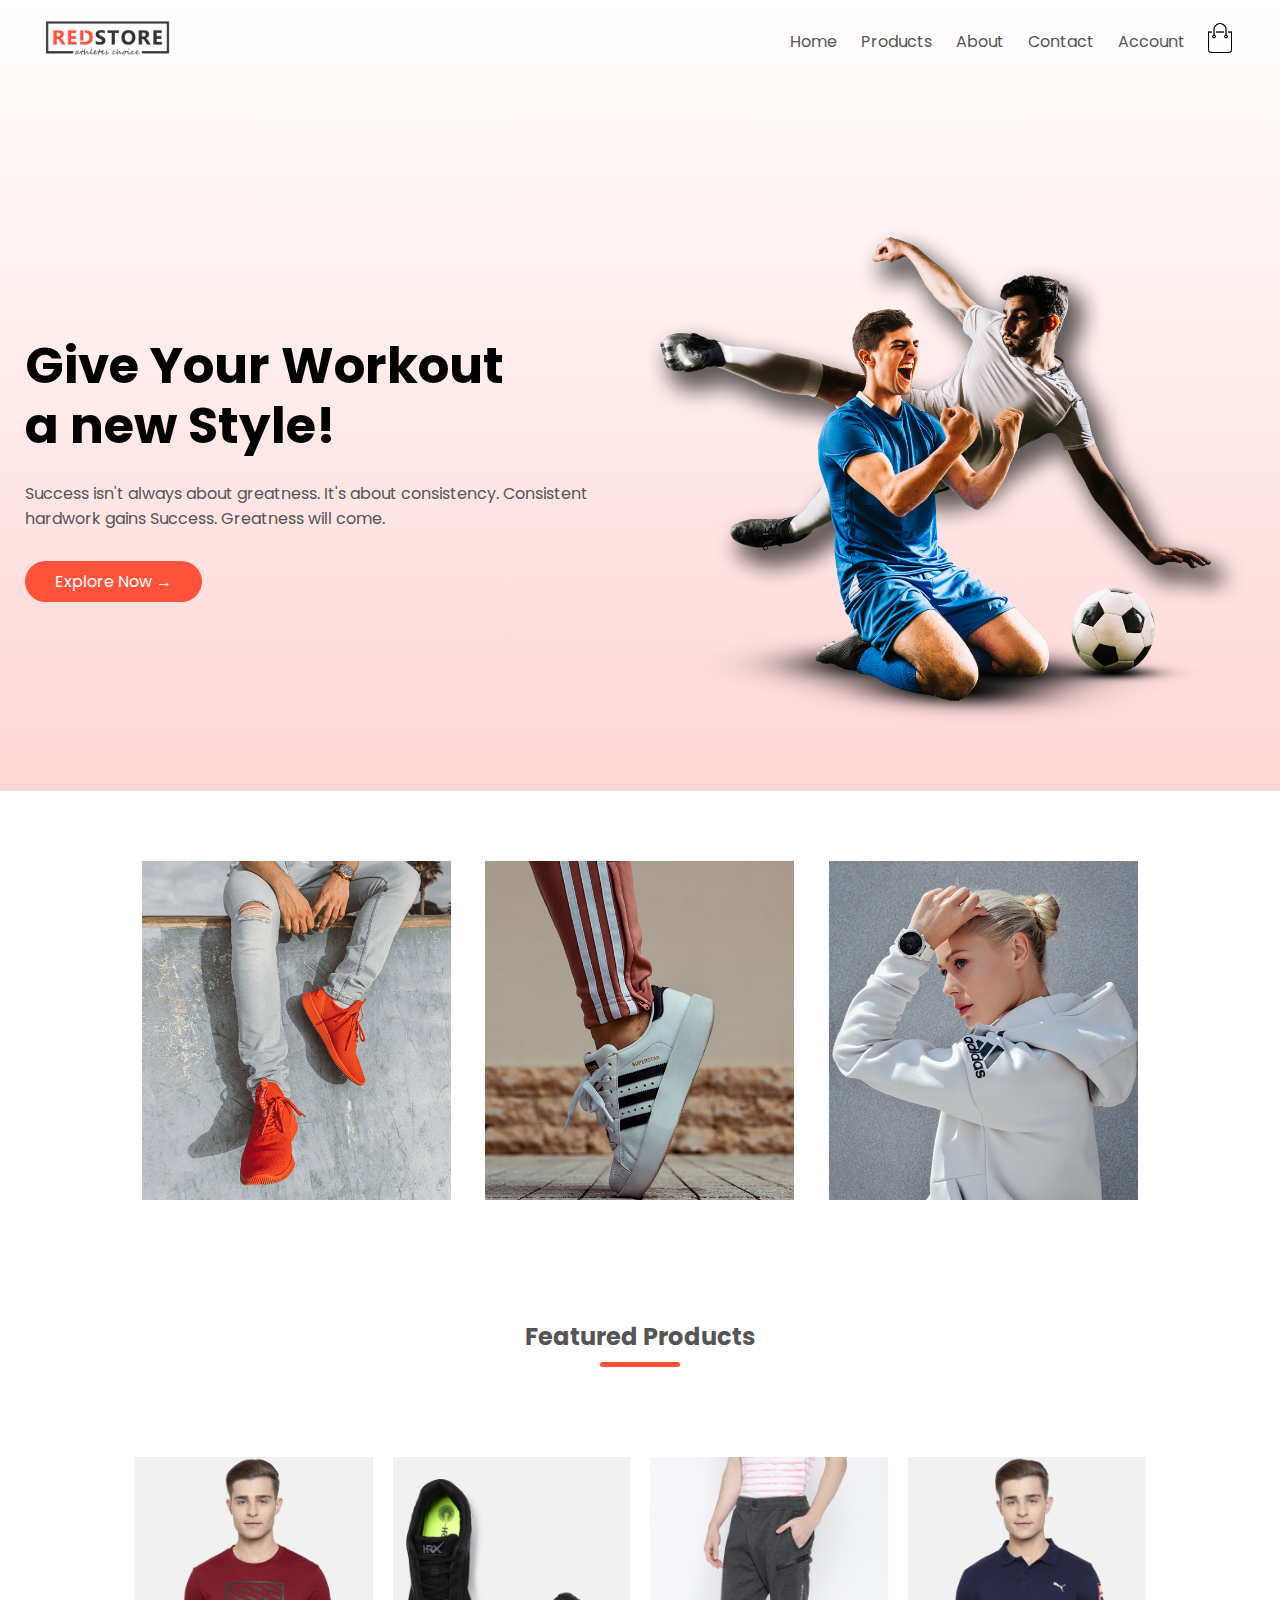
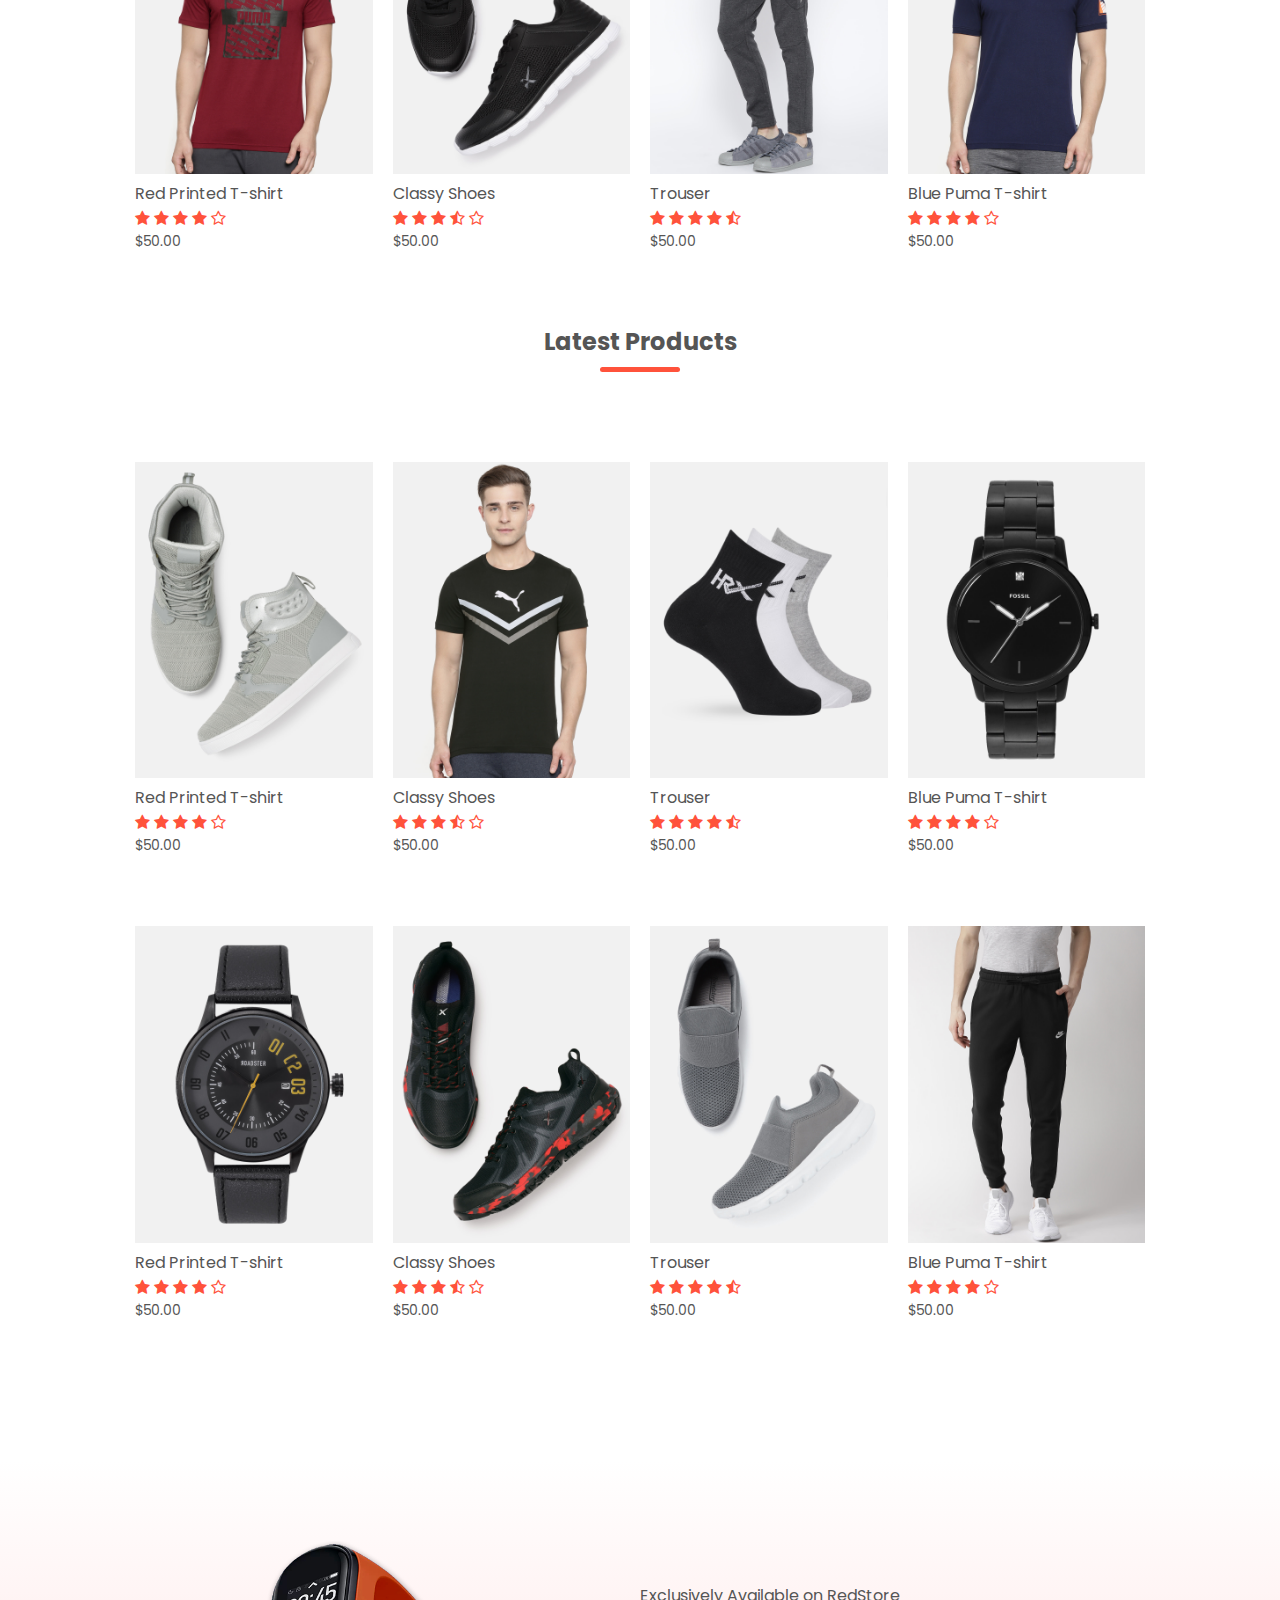
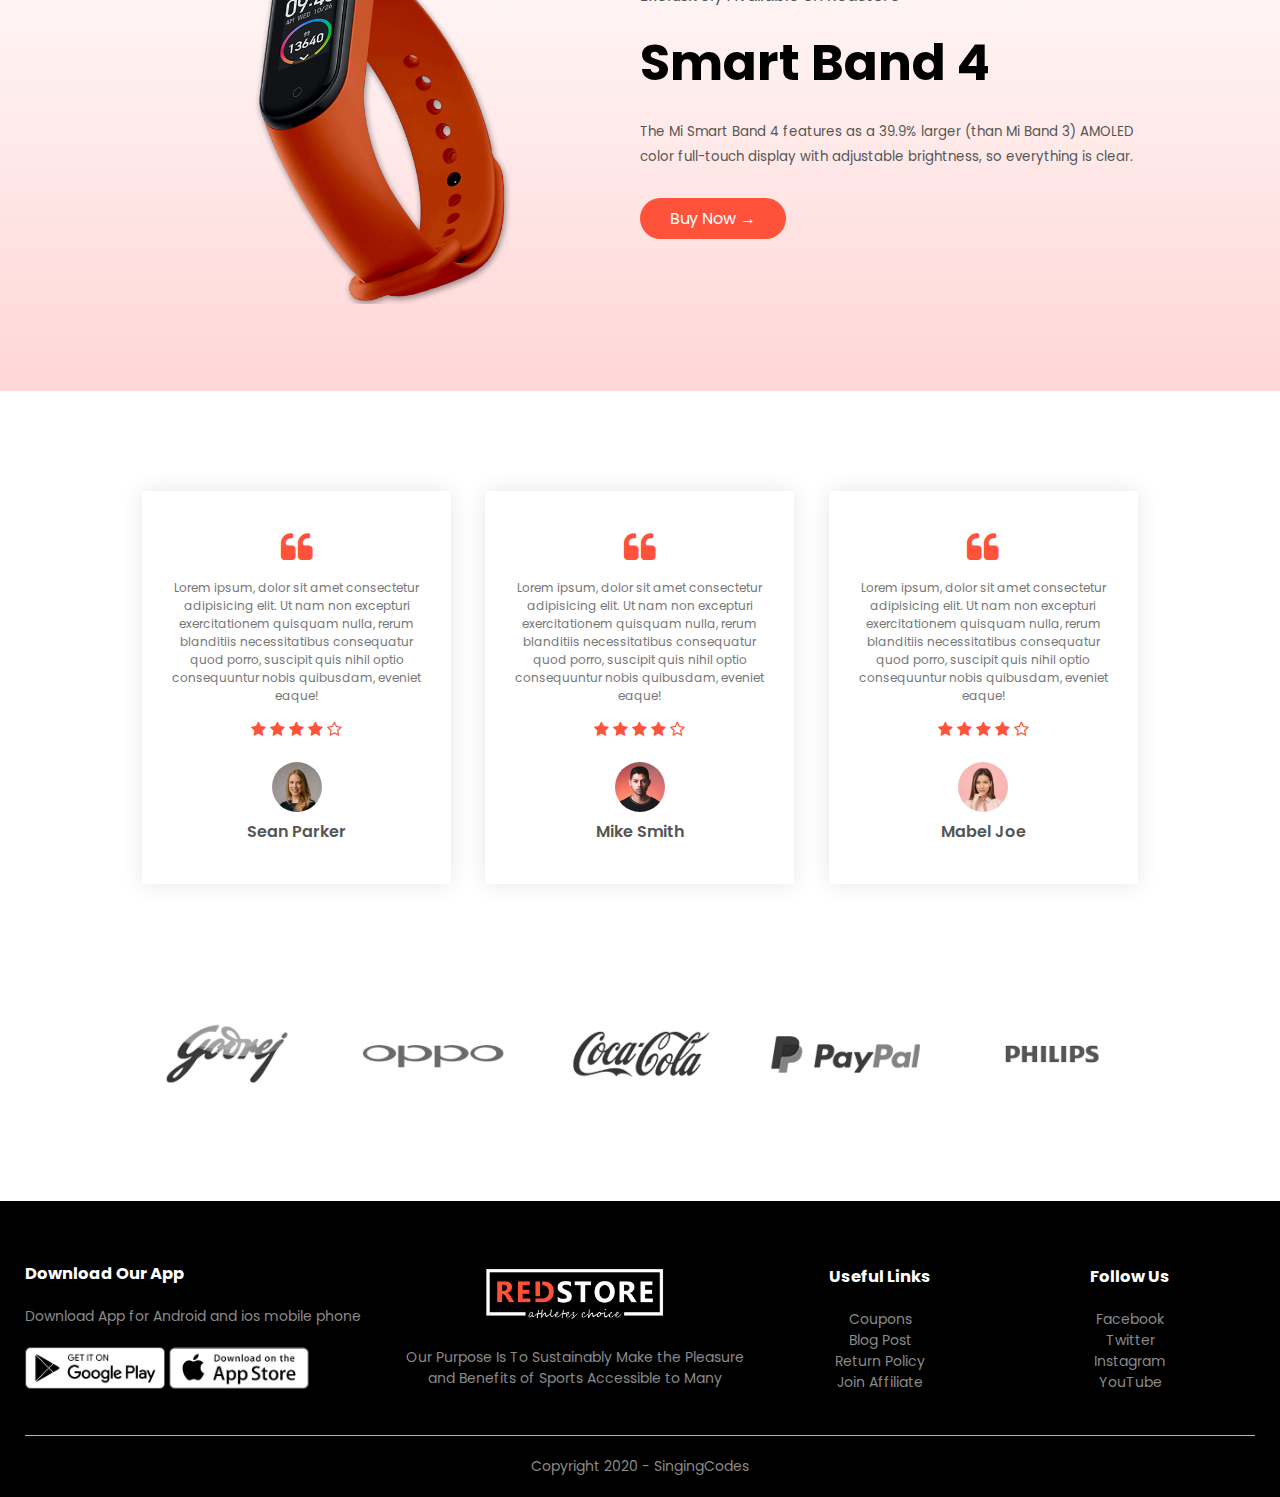
<file: index.html>
<!DOCTYPE html>
<html lang="en">
<head>
    <meta charset="UTF-8">
    <meta name="viewport" content="width=device-width, initial-scale=1.0">
    <title>RedStore | Home</title>
    <link rel="stylesheet" href="style.css">
    <link href="https://fonts.googleapis.com/css2?family=Poppins:ital,wght@0,400;0,500;0,600;0,700;1,300&display=swap" rel="stylesheet">
    <link rel="stylesheet" href="https://stackpath.bootstrapcdn.com/font-awesome/4.7.0/css/font-awesome.min.css">
</head>
<body>
    <div class="header">
    <div class="container">
        <div class="navbar">
            <div class="logo">
                <a href="index.html"><img src="./images/logo.png" width="125px"></a>
            </div>
            <nav>
                <ul id="MenuItems">
                    <li><a href="index.html">Home</a></li>
                    <li><a href="products.html">Products</a></li>
                    <li><a href="">About</a></li>
                    <li><a href="">Contact</a></li>
                    <li><a href="account.html">Account</a></li>
                </ul>
            </nav>
            <a href="cart.html"><img src="./images/cart.png" width="30px" height="30px"></a>
            <img src="./images/menu.png" class="menu-icon" onclick="menutoggle()">
         </div>
        <div class="row">
            <div class="col-2">
                <h1>Give Your Workout<br> a new Style!</h1>
                <p>Success isn't always about greatness. It's about consistency. Consistent<br> hardwork gains Success.
                    Greatness will come.
                </p>
                <a href="" class="btn">Explore Now &#8594;</a>
            </div>
            <div class="col-2">
                <img src="./images/image1.png">
            </div>
        </div>
    </div>
    </div>
   <!-- -------------Featured Categories------------- -->
   <div class="categories">
       <div class="small-container">
        <div class="row">
            <div class="col-3">
                <img src="./images/category-1.jpg">
            </div>
            <div class="col-3">
             <img src="./images/category-2.jpg">
            </div>
            <div class="col-3">
             <img src="./images/category-3.jpg">
            </div>
        </div>
       </div> 
   </div>
   <!-- -------------Featured Products------------- -->
   <div class="small-container">
       <h2 class="title">Featured Products</h2>
       <div class="row">
           <div class="col-4">
                <a href="products-detail.html"><img src="./images/product-1.jpg"></a>
                <a href="products-detail.html"><h4>Red Printed T-shirt</h4></a>
                <div class="rating">
                    <i class="fa fa-star"></i>
                    <i class="fa fa-star"></i>
                    <i class="fa fa-star"></i>
                    <i class="fa fa-star"></i>
                    <i class="fa fa-star-o"></i>
                </div>
                <p>$50.00</p>
            </div>
            <div class="col-4">
                <img src="./images/product-2.jpg">
                <h4>Classy Shoes</h4>
                <div class="rating">
                    <i class="fa fa-star"></i>
                    <i class="fa fa-star"></i>
                    <i class="fa fa-star"></i>
                    <i class="fa fa-star-half-o"></i>
                    <i class="fa fa-star-o"></i>
                </div>
                <p>$50.00</p>
            </div>
            <div class="col-4">
                <img src="./images/product-3.jpg">
                <h4>Trouser</h4>
                <div class="rating">
                    <i class="fa fa-star"></i>
                    <i class="fa fa-star"></i>
                    <i class="fa fa-star"></i>
                    <i class="fa fa-star"></i>
                    <i class="fa fa-star-half-o"></i>
                </div>
                <p>$50.00</p>
            </div>
            <div class="col-4">
                <img src="./images/product-4.jpg">
                <h4>Blue Puma T-shirt</h4>
                <div class="rating">
                    <i class="fa fa-star"></i>
                    <i class="fa fa-star"></i>
                    <i class="fa fa-star"></i>
                    <i class="fa fa-star"></i>
                    <i class="fa fa-star-o"></i>
                </div>
                <p>$50.00</p>
            </div>   
       </div>
       <h2 class="title">Latest Products</h2>
       <div class="row">
        <div class="col-4">
             <img src="./images/product-5.jpg">
             <h4>Red Printed T-shirt</h4>
             <div class="rating">
                 <i class="fa fa-star"></i>
                 <i class="fa fa-star"></i>
                 <i class="fa fa-star"></i>
                 <i class="fa fa-star"></i>
                 <i class="fa fa-star-o"></i>
             </div>
             <p>$50.00</p>
         </div>
         <div class="col-4">
             <img src="./images/product-6.jpg">
             <h4>Classy Shoes</h4>
             <div class="rating">
                 <i class="fa fa-star"></i>
                 <i class="fa fa-star"></i>
                 <i class="fa fa-star"></i>
                 <i class="fa fa-star-half-o"></i>
                 <i class="fa fa-star-o"></i>
             </div>
             <p>$50.00</p>
         </div>
         <div class="col-4">
             <img src="./images/product-7.jpg">
             <h4>Trouser</h4>
             <div class="rating">
                 <i class="fa fa-star"></i>
                 <i class="fa fa-star"></i>
                 <i class="fa fa-star"></i>
                 <i class="fa fa-star"></i>
                 <i class="fa fa-star-half-o"></i>
             </div>
             <p>$50.00</p>
         </div>
         <div class="col-4">
             <img src="./images/product-8.jpg">
             <h4>Blue Puma T-shirt</h4>
             <div class="rating">
                 <i class="fa fa-star"></i>
                 <i class="fa fa-star"></i>
                 <i class="fa fa-star"></i>
                 <i class="fa fa-star"></i>
                 <i class="fa fa-star-o"></i>
             </div>
             <p>$50.00</p>
         </div>   
    </div>
    <div class="row">
        <div class="col-4">
             <img src="./images/product-9.jpg">
             <h4>Red Printed T-shirt</h4>
             <div class="rating">
                 <i class="fa fa-star"></i>
                 <i class="fa fa-star"></i>
                 <i class="fa fa-star"></i>
                 <i class="fa fa-star"></i>
                 <i class="fa fa-star-o"></i>
             </div>
             <p>$50.00</p>
         </div>
         <div class="col-4">
             <img src="./images/product-10.jpg">
             <h4>Classy Shoes</h4>
             <div class="rating">
                 <i class="fa fa-star"></i>
                 <i class="fa fa-star"></i>
                 <i class="fa fa-star"></i>
                 <i class="fa fa-star-half-o"></i>
                 <i class="fa fa-star-o"></i>
             </div>
             <p>$50.00</p>
         </div>
         <div class="col-4">
             <img src="./images/product-11.jpg">
             <h4>Trouser</h4>
             <div class="rating">
                 <i class="fa fa-star"></i>
                 <i class="fa fa-star"></i>
                 <i class="fa fa-star"></i>
                 <i class="fa fa-star"></i>
                 <i class="fa fa-star-half-o"></i>
             </div>
             <p>$50.00</p>
         </div>
         <div class="col-4">
             <img src="./images/product-12.jpg">
             <h4>Blue Puma T-shirt</h4>
             <div class="rating">
                 <i class="fa fa-star"></i>
                 <i class="fa fa-star"></i>
                 <i class="fa fa-star"></i>
                 <i class="fa fa-star"></i>
                 <i class="fa fa-star-o"></i>
             </div>
             <p>$50.00</p>
         </div>   
    </div>
   </div>
   <!-- -------------Offer-------------- -->
   <div class="offer">
       <div class="small-container">
           <div class="row">
               <div class="col-2">
                    <img src="./images/exclusive.png" class="offer-img">
               </div>
               <div class="col-2">
                    <p>Exclusively Available on RedStore</p>
                    <h1>Smart Band 4</h1>
                    <small>The Mi Smart Band 4 features as a 39.9% larger (than Mi Band 3) AMOLED color full-touch
                        display with adjustable brightness, so everything  is clear. </small>

                    <a href="" class="btn">Buy Now &#8594; </a>
               </div>
           </div>
       </div>
   </div>
   <!-- ------------------ Testimonial ------------------------ -->
   <div class="testimonial">
       <div class="small-container">
           <div class="row">
               <div class="col-3">  
                <i class="fa fa-quote-left"></i>
                   <p>Lorem ipsum, dolor sit amet consectetur adipisicing elit. Ut nam non excepturi exercitationem quisquam nulla, rerum blanditiis necessitatibus consequatur quod porro,
                        suscipit quis nihil optio consequuntur nobis quibusdam, eveniet eaque!</p>
                        <div class="rating">
                            <i class="fa fa-star"></i>
                            <i class="fa fa-star"></i>
                            <i class="fa fa-star"></i>
                            <i class="fa fa-star"></i>
                            <i class="fa fa-star-o"></i>
                        </div>
                        <img src="./images/user-1.png">
                        <h3>Sean Parker</h3>
               </div>
               <div class="col-3">  
                <i class="fa fa-quote-left"></i>
                   <p>Lorem ipsum, dolor sit amet consectetur adipisicing elit. Ut nam non excepturi exercitationem quisquam nulla, rerum blanditiis necessitatibus consequatur quod porro,
                        suscipit quis nihil optio consequuntur nobis quibusdam, eveniet eaque!</p>
                        <div class="rating">
                            <i class="fa fa-star"></i>
                            <i class="fa fa-star"></i>
                            <i class="fa fa-star"></i>
                            <i class="fa fa-star"></i>
                            <i class="fa fa-star-o"></i>
                        </div>
                        <img src="./images/user-2.png">
                        <h3>Mike Smith</h3>
               </div>
               <div class="col-3">  
                <i class="fa fa-quote-left"></i>
                   <p>Lorem ipsum, dolor sit amet consectetur adipisicing elit. Ut nam non excepturi exercitationem quisquam nulla, rerum blanditiis necessitatibus consequatur quod porro,
                        suscipit quis nihil optio consequuntur nobis quibusdam, eveniet eaque!</p>
                        <div class="rating">
                            <i class="fa fa-star"></i>
                            <i class="fa fa-star"></i>
                            <i class="fa fa-star"></i>
                            <i class="fa fa-star"></i>
                            <i class="fa fa-star-o"></i>
                        </div>
                        <img src="./images/user-3.png">
                        <h3>Mabel Joe</h3>
               </div>
           </div>
       </div>
   </div>
   <!-- ------------------brands----------------- -->
   <div class="brands">
       <div class="small-container">
           <div class="row">
               <div class="col-5">
                   <img src="./images/logo-godrej.png" >
               </div>
               <div class="col-5">
                <img src="./images/logo-oppo.png" >
            </div>
            <div class="col-5">
                <img src="./images/logo-coca-cola.png" >
            </div>
            <div class="col-5">
                <img src="./images/logo-paypal.png" >
            </div>
            <div class="col-5">
                <img src="./images/logo-philips.png" >
            </div>
           </div>
       </div>
   </div>
   <!-- ---------------------footer----------------- -->
   <div class="footer">
       <div class="container">
           <div class="row">
               <div class="footer-col-1">
                   <h3>Download Our App</h3>
                   <p>Download App for Android and ios mobile phone</p>
                   <div class="app-logo">
                       <img src="./images/play-store.png">
                       <img src="./images/app-store.png">
                   </div>
               </div>
               <div class="footer-col-2">
                <img src="./images/logo-white.png">
                <p>Our Purpose Is To Sustainably Make the Pleasure and Benefits of Sports Accessible to Many</p>
            </div>
            <div class="footer-col-3">
                <h3>Useful Links</h3>
                <ul>
                    <li>Coupons</li>
                    <li>Blog Post</li>
                    <li>Return Policy</li>
                    <li>Join Affiliate</li>
                    
                </ul>
            </div>
            <div class="footer-col-4">
                <h3>Follow Us</h3>
                <ul>
                    <li>Facebook</li>
                    <li>Twitter</li>
                    <li>Instagram</li>
                    <li>YouTube</li>
                    
                </ul>
            </div>

           </div>
           <hr>
           <p class="copyright">Copyright 2020 - SingingCodes</p>
       </div>
   </div>
   <!-- ---------------JS for toggle menu --------- -->
   <script>
       var MenuItems = document.getElementById("MenuItems");
       MenuItems.style.maxHeight = "0px";

       function menutoggle(){
           if(MenuItems.style.maxHeight == "0px")
           {
            MenuItems.style.maxHeight = "200px";
           }
           else {
            MenuItems.style.maxHeight = "0px";
           }
       }
   </script>
</body>
</html>
</file>
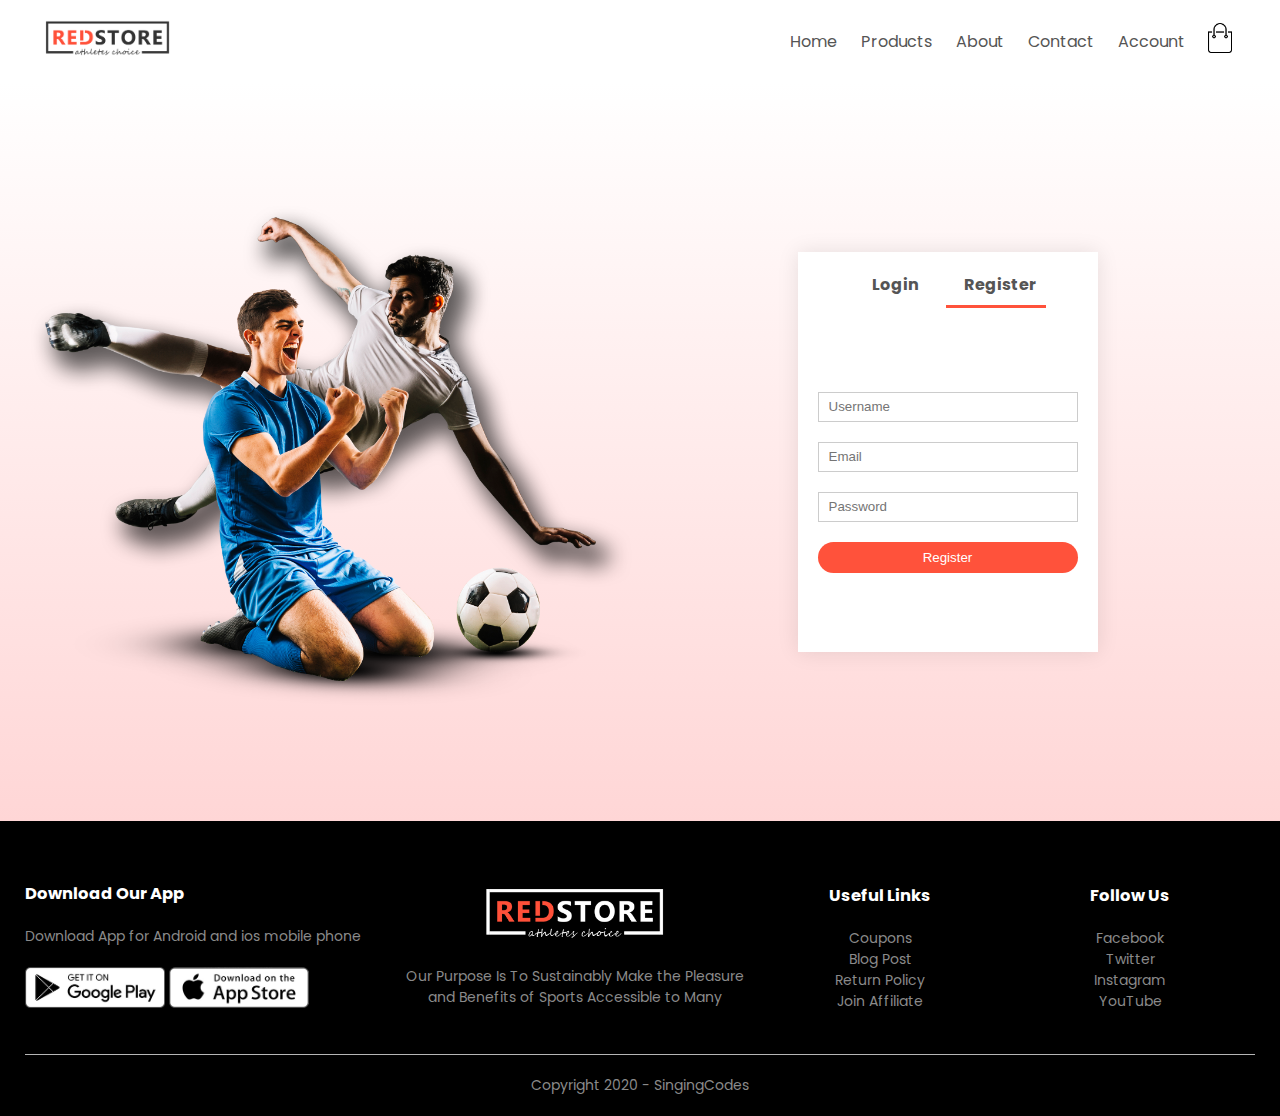
<file: account.html>
<!DOCTYPE html>
<html lang="en">
<head>
    <meta charset="UTF-8">
    <meta name="viewport" content="width=device-width, initial-scale=1.0">
    <title>All Products - RedStore</title>
    <link rel="stylesheet" href="style.css">
    <link href="https://fonts.googleapis.com/css2?family=Poppins:ital,wght@0,400;0,500;0,600;0,700;1,300&display=swap" rel="stylesheet">
    <link rel="stylesheet" href="https://stackpath.bootstrapcdn.com/font-awesome/4.7.0/css/font-awesome.min.css">
</head>
<body>
   
    <div class="container">
        <div class="navbar">
            <div class="logo">
                <a href="index.html"><img src="./images/logo.png" width="125px"></a>
            </div>
            <nav>
                <ul id="MenuItems">
                    <li><a href="index.html">Home</a></li>
                    <li><a href="products.html">Products</a></li>
                    <li><a href="">About</a></li>
                    <li><a href="">Contact</a></li>
                    <li><a href="account.html">Account</a></li>
                </ul>
            </nav>
            <a href="cart.html"><img src="./images/cart.png" width="30px" height="30px"></a>
            <img src="./images/menu.png" class="menu-icon" onclick="menutoggle()">
         </div>   
    </div>

   <!-- -----------------------Account Page------------------- -->
   <div class="account-page">
       <div class="container">
           <div class="row">
               <div class="col-2">
                   <img src="./images/image1.png" width="100%">
               </div>
               <div class="col-2">
                    <div class="form-container">
                        <div class="form-btn">
                            <span onclick="login()">Login</span>
                            <span onclick="register()">Register</span>
                            <hr id="Indicator">
                        </div>
                        <form id="LoginForm">
                            <input type="text" placeholder="Username">
                            <input type="password" placeholder="Password">
                            <button type="submit" class="btn">Login</button>
                            <a href="">Forgot Password?</a>
                        </form>
                        <form id="RegForm">
                            <input type="text" placeholder="Username">
                            <input type="email" placeholder="Email">
                            <input type="password" placeholder="Password">
                            <button type="submit" class="btn">Register</button>
                            
                        </form>
                    </div>
            </div>
           </div>
       </div>
   </div>
   
   
   <!-- ---------------------footer----------------- -->
   <div class="footer">
       <div class="container">
           <div class="row">
               <div class="footer-col-1">
                   <h3>Download Our App</h3>
                   <p>Download App for Android and ios mobile phone</p>
                   <div class="app-logo">
                       <img src="./images/play-store.png">
                       <img src="./images/app-store.png">
                   </div>
               </div>
               <div class="footer-col-2">
                <img src="./images/logo-white.png">
                <p>Our Purpose Is To Sustainably Make the Pleasure and Benefits of Sports Accessible to Many</p>
            </div>
            <div class="footer-col-3">
                <h3>Useful Links</h3>
                <ul>
                    <li>Coupons</li>
                    <li>Blog Post</li>
                    <li>Return Policy</li>
                    <li>Join Affiliate</li>
                    
                </ul>
            </div>
            <div class="footer-col-4">
                <h3>Follow Us</h3>
                <ul>
                    <li>Facebook</li>
                    <li>Twitter</li>
                    <li>Instagram</li>
                    <li>YouTube</li>
                    
                </ul>
            </div>

           </div>
           <hr>
           <p class="copyright">Copyright 2020 - SingingCodes</p>
       </div>
   </div>
   <!-- ---------------JS for toggle menu --------- -->
   <script>
       var MenuItems = document.getElementById("MenuItems");
       MenuItems.style.maxHeight = "0px";

       function menutoggle(){
           if(MenuItems.style.maxHeight == "0px")
           {
            MenuItems.style.maxHeight = "200px";
           }
           else {
            MenuItems.style.maxHeight = "0px";
           }
       }

    //    -----------------Js for toggle Form----------------
    var LoginForm = document.getElementById("LoginForm");
    var RegForm = document.getElementById("RegForm");
    var Indicator = document.getElementById("Indicator");

    function register(){
        RegForm.style.transform = "translateX(0px)";
        LoginForm.style.transform = "translateX(0px)";
        Indicator.style.transform = "translateX(100px)";
    }
    function login(){
        RegForm.style.transform = "translateX(300px)";
        LoginForm.style.transform = "translateX(300px)";
        Indicator.style.transform = "translateX(0px)";
    }
   
   
   
   </script>
</body>
</html>
</file>
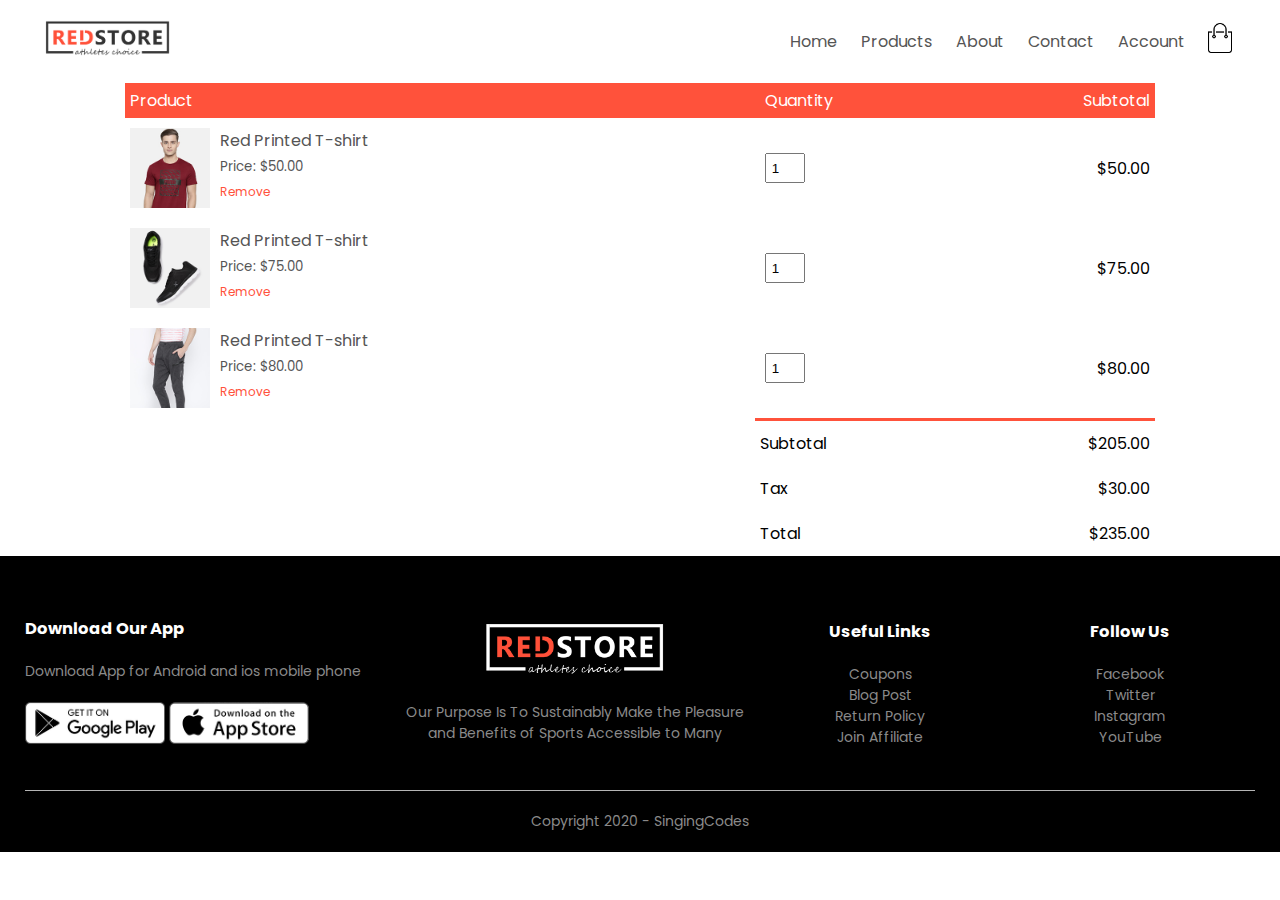
<file: cart.html>
<!DOCTYPE html>
<html lang="en">
<head>
    <meta charset="UTF-8">
    <meta name="viewport" content="width=device-width, initial-scale=1.0">
    <title>All Products - RedStore</title>
    <link rel="stylesheet" href="style.css">
    <link href="https://fonts.googleapis.com/css2?family=Poppins:ital,wght@0,400;0,500;0,600;0,700;1,300&display=swap" rel="stylesheet">
    <link rel="stylesheet" href="https://stackpath.bootstrapcdn.com/font-awesome/4.7.0/css/font-awesome.min.css">
</head>
<body>
   
    <div class="container">
        <div class="navbar">
            <div class="logo">
                <a href="index.html"><img src="./images/logo.png" width="125px"></a>
            </div>
            <nav>
                <ul id="MenuItems">
                    <li><a href="index.html">Home</a></li>
                    <li><a href="products.html">Products</a></li>
                    <li><a href="">About</a></li>
                    <li><a href="">Contact</a></li>
                    <li><a href="account.html">Account</a></li>
                </ul>
            </nav>
            <a href="cart.html"><img src="./images/cart.png" width="30px" height="30px"></a>
            <img src="./images/menu.png" class="menu-icon" onclick="menutoggle()">
         </div>   
    </div>

    <!-- -----------------Cart Item Details----------------- -->
    <div class="small-container cart-page">
        <table>
            <tr>
                <th>Product</th>
                <th>Quantity</th>
                <th>Subtotal</th>
            </tr>
            <tr>
                <td>
                    <div class="cart-info">
                        <img src="./images/buy-1.jpg">
                        <div>
                            <p>Red Printed T-shirt</p>
                            <small>Price: $50.00</small>
                            <br>
                            <a href="">Remove</a>
                        </div>
                    </div>
                    
                </td>
                <td><input type="number" value="1"></td>
                <td>$50.00</td>
            </tr>
            <tr>
                <td>
                    <div class="cart-info">
                        <img src="./images/buy-2.jpg">
                        <div>
                            <p>Red Printed T-shirt</p>
                            <small>Price: $75.00</small>
                            <br>
                            <a href="">Remove</a>
                        </div>
                    </div>
                    
                </td>
                <td><input type="number" value="1"></td>
                <td>$75.00</td>
            </tr>
            <tr>
                <td>
                    <div class="cart-info">
                        <img src="./images/buy-3.jpg">
                        <div>
                            <p>Red Printed T-shirt</p>
                            <small>Price: $80.00</small>
                            <br>
                            <a href="">Remove</a>
                        </div>
                    </div>
                    
                </td>
                <td><input type="number" value="1"></td>
                <td>$80.00</td>
            </tr>
        </table>
        <div class="total-price">
            <table>
                <tr>
                    <td>Subtotal</td>
                    <td>$205.00</td>
                </tr>
                <tr>
                    <td>Tax</td>
                    <td>$30.00</td>
                </tr>
                <tr>
                    <td>Total</td>
                    <td>$235.00</td>
                </tr>
            </table>
        </div>
    </div>
   
   
   <!-- ---------------------footer----------------- -->
   <div class="footer">
       <div class="container">
           <div class="row">
               <div class="footer-col-1">
                   <h3>Download Our App</h3>
                   <p>Download App for Android and ios mobile phone</p>
                   <div class="app-logo">
                       <img src="./images/play-store.png">
                       <img src="./images/app-store.png">
                   </div>
               </div>
               <div class="footer-col-2">
                <img src="./images/logo-white.png">
                <p>Our Purpose Is To Sustainably Make the Pleasure and Benefits of Sports Accessible to Many</p>
            </div>
            <div class="footer-col-3">
                <h3>Useful Links</h3>
                <ul>
                    <li>Coupons</li>
                    <li>Blog Post</li>
                    <li>Return Policy</li>
                    <li>Join Affiliate</li>
                    
                </ul>
            </div>
            <div class="footer-col-4">
                <h3>Follow Us</h3>
                <ul>
                    <li>Facebook</li>
                    <li>Twitter</li>
                    <li>Instagram</li>
                    <li>YouTube</li>
                    
                </ul>
            </div>

           </div>
           <hr>
           <p class="copyright">Copyright 2020 - SingingCodes</p>
       </div>
   </div>
   <!-- ---------------JS for toggle menu --------- -->
   <script>
       var MenuItems = document.getElementById("MenuItems");
       MenuItems.style.maxHeight = "0px";

       function menutoggle(){
           if(MenuItems.style.maxHeight == "0px")
           {
            MenuItems.style.maxHeight = "200px";
           }
           else {
            MenuItems.style.maxHeight = "0px";
           }
       }
   
   </script>
</body>
</html>
</file>
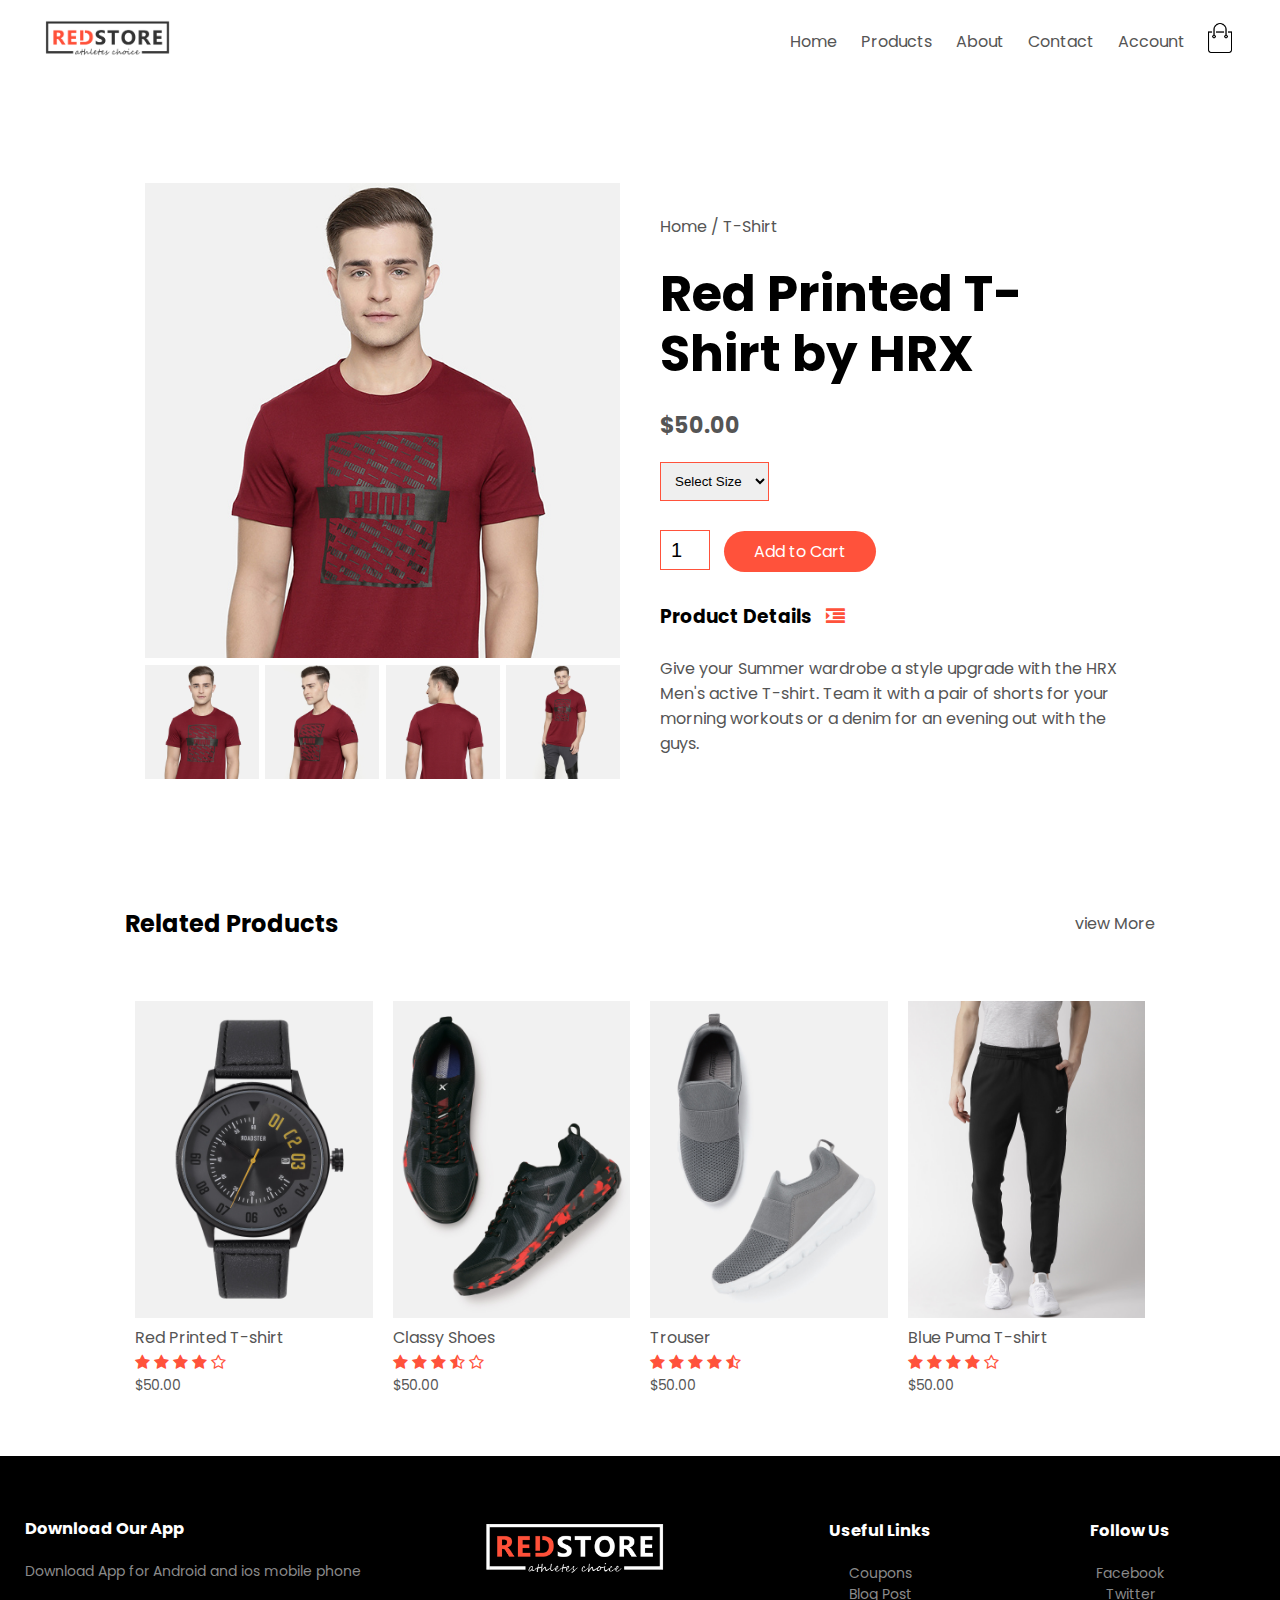
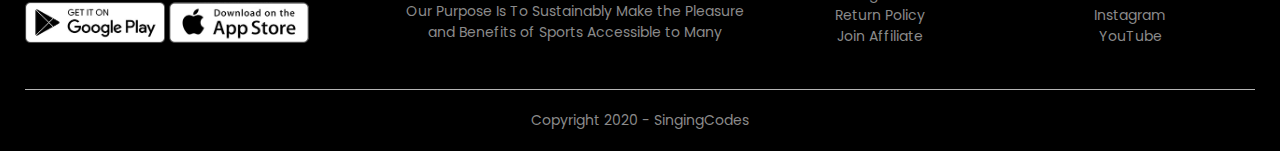
<file: products-detail.html>
<!DOCTYPE html>
<html lang="en">
<head>
    <meta charset="UTF-8">
    <meta name="viewport" content="width=device-width, initial-scale=1.0">
    <title>All Products - RedStore</title>
    <link rel="stylesheet" href="style.css">
    <link href="https://fonts.googleapis.com/css2?family=Poppins:ital,wght@0,400;0,500;0,600;0,700;1,300&display=swap" rel="stylesheet">
    <link rel="stylesheet" href="https://stackpath.bootstrapcdn.com/font-awesome/4.7.0/css/font-awesome.min.css">
</head>
<body>
   
    <div class="container">
        <div class="navbar">
            <div class="logo">
                <img src="./images/logo.png" width="125px">
            </div>
            <nav>
                <ul id="MenuItems">
                    <li><a href="index.html">Home</a></li>
                    <li><a href="products.html">Products</a></li>
                    <li><a href="">About</a></li>
                    <li><a href="">Contact</a></li>
                    <li><a href="account.html">Account</a></li>
                </ul>
            </nav>
            <a href="cart.html"><img src="./images/cart.png" width="30px" height="30px"></a>
            <img src="./images/menu.png" class="menu-icon" onclick="menutoggle()">
         </div>   
    </div>
    <!-- ------------------Single Products Details--------------- -->
    <div class="small-container single-product">
        <div class="row">
            <div class="col-2">
                <img src="./images/gallery-1.jpg" width="100%" id="ProductImg">
                <div class="small-img-row">
                    <div class="small-img-col">
                        <img src="./images/gallery-1.jpg" width="100%" class="small-img">
                    </div>
                    <div class="small-img-col">
                        <img src="./images/gallery-2.jpg" width="100%" class="small-img">
                    </div>
                    <div class="small-img-col">
                        <img src="./images/gallery-3.jpg" width="100%" class="small-img">
                    </div>
                    <div class="small-img-col">
                        <img src="./images/gallery-4.jpg" width="100%" class="small-img">
                    </div>
                </div>
            </div>
            <div class="col-2">
                <p>Home / T-Shirt</p>
                <h1>Red Printed T-Shirt by HRX</h1>
                <h4>$50.00</h4>
                <select>
                    <option>Select Size</option>
                    <option>XXL</option>
                    <option>Xl</option>
                    <option>L</option>
                    <option>M</option>
                    <option>S</option>
                </select>
                <input type="number" value="1">
                <a href="" class="btn">Add to Cart</a>
                <h3>Product Details <i class="fa fa-indent"></i></h3>
                <br>
                <p>Give your Summer wardrobe a style upgrade with the HRX
                    Men's active T-shirt. Team it with a pair of shorts for 
                    your morning workouts or a denim for an evening out with
                    the guys.
                </p>
            </div>
        </div>
    </div>
    <!-- ----------------------Title--------------- -->
    <div class="small-container">
        <div class="row row-2">
            <h2>Related Products</h2>
            <p>view More</p>
        </div>
    </div>
    <!-- ---------------Products---------------- -->
   <div class="small-container"> 
    <div class="row">
        <div class="col-4">
             <img src="./images/product-9.jpg">
             <h4>Red Printed T-shirt</h4>
             <div class="rating">
                 <i class="fa fa-star"></i>
                 <i class="fa fa-star"></i>
                 <i class="fa fa-star"></i>
                 <i class="fa fa-star"></i>
                 <i class="fa fa-star-o"></i>
             </div>
             <p>$50.00</p>
         </div>
         <div class="col-4">
             <img src="./images/product-10.jpg">
             <h4>Classy Shoes</h4>
             <div class="rating">
                 <i class="fa fa-star"></i>
                 <i class="fa fa-star"></i>
                 <i class="fa fa-star"></i>
                 <i class="fa fa-star-half-o"></i>
                 <i class="fa fa-star-o"></i>
             </div>
             <p>$50.00</p>
         </div>
         <div class="col-4">
             <img src="./images/product-11.jpg">
             <h4>Trouser</h4>
             <div class="rating">
                 <i class="fa fa-star"></i>
                 <i class="fa fa-star"></i>
                 <i class="fa fa-star"></i>
                 <i class="fa fa-star"></i>
                 <i class="fa fa-star-half-o"></i>
             </div>
             <p>$50.00</p>
         </div>
         <div class="col-4">
             <img src="./images/product-12.jpg">
             <h4>Blue Puma T-shirt</h4>
             <div class="rating">
                 <i class="fa fa-star"></i>
                 <i class="fa fa-star"></i>
                 <i class="fa fa-star"></i>
                 <i class="fa fa-star"></i>
                 <i class="fa fa-star-o"></i>
             </div>
             <p>$50.00</p>
         </div>   
    </div>
   
       
   </div>
 
 
  
   
   <!-- ---------------------footer----------------- -->
   <div class="footer">
       <div class="container">
           <div class="row">
               <div class="footer-col-1">
                   <h3>Download Our App</h3>
                   <p>Download App for Android and ios mobile phone</p>
                   <div class="app-logo">
                       <img src="./images/play-store.png">
                       <img src="./images/app-store.png">
                   </div>
               </div>
               <div class="footer-col-2">
                <img src="./images/logo-white.png">
                <p>Our Purpose Is To Sustainably Make the Pleasure and Benefits of Sports Accessible to Many</p>
            </div>
            <div class="footer-col-3">
                <h3>Useful Links</h3>
                <ul>
                    <li>Coupons</li>
                    <li>Blog Post</li>
                    <li>Return Policy</li>
                    <li>Join Affiliate</li>
                    
                </ul>
            </div>
            <div class="footer-col-4">
                <h3>Follow Us</h3>
                <ul>
                    <li>Facebook</li>
                    <li>Twitter</li>
                    <li>Instagram</li>
                    <li>YouTube</li>
                    
                </ul>
            </div>

           </div>
           <hr>
           <p class="copyright">Copyright 2020 - SingingCodes</p>
       </div>
   </div>
   <!-- ---------------JS for toggle menu --------- -->
   <script>
       var MenuItems = document.getElementById("MenuItems");
       MenuItems.style.maxHeight = "0px";

       function menutoggle(){
           if(MenuItems.style.maxHeight == "0px")
           {
            MenuItems.style.maxHeight = "200px";
           }
           else {
            MenuItems.style.maxHeight = "0px";
           }
       }
    //    -------------------Js for Product Details------------
    var ProductImg = document.getElementById("ProductImg");
    var SmallImg = document.getElementsByClassName("small-img");
    SmallImg[0].onclick = function()
    {
        ProductImg.src = SmallImg[0].src;
    }
    SmallImg[1].onclick = function()
    {
        ProductImg.src = SmallImg[1].src;
    }
    SmallImg[2].onclick = function()
    {
        ProductImg.src = SmallImg[2].src;
    }
    SmallImg[3].onclick = function()
    {
        ProductImg.src = SmallImg[3].src;
    }

   </script>
</body>
</html>
</file>
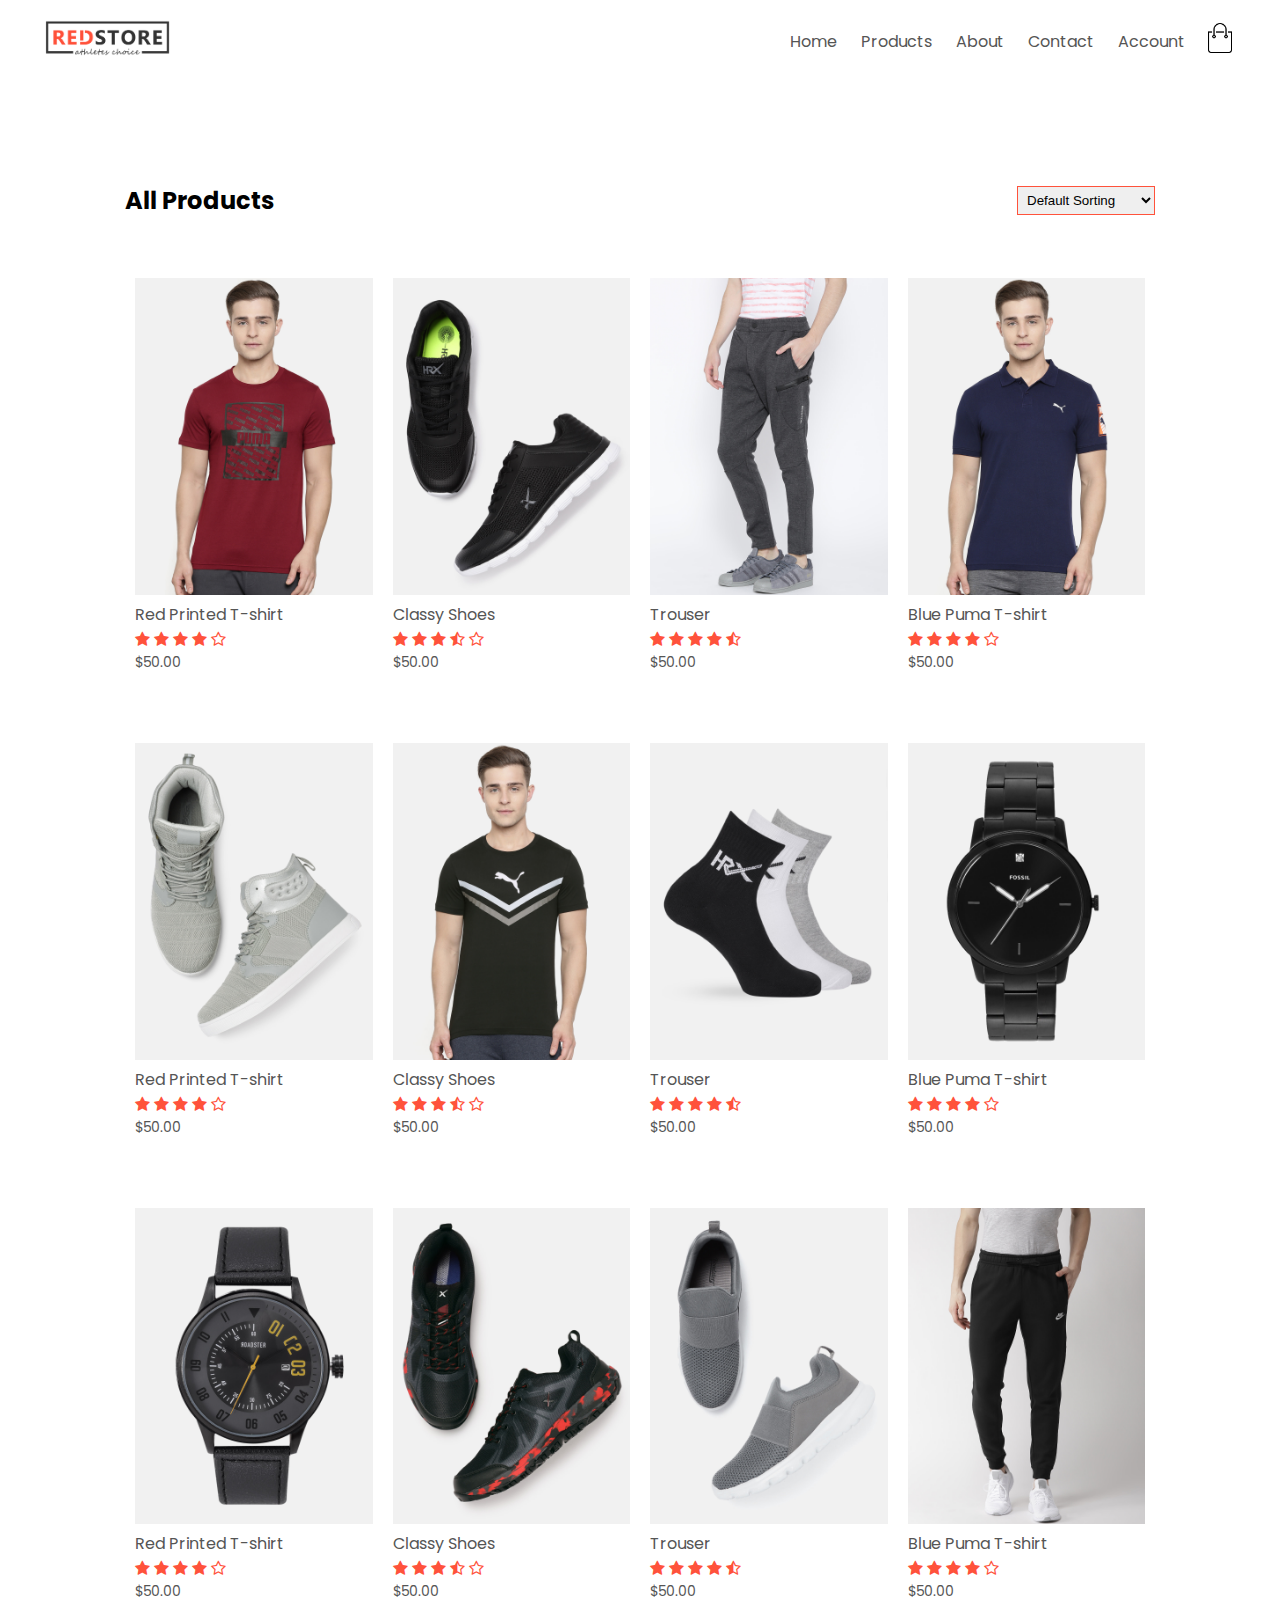
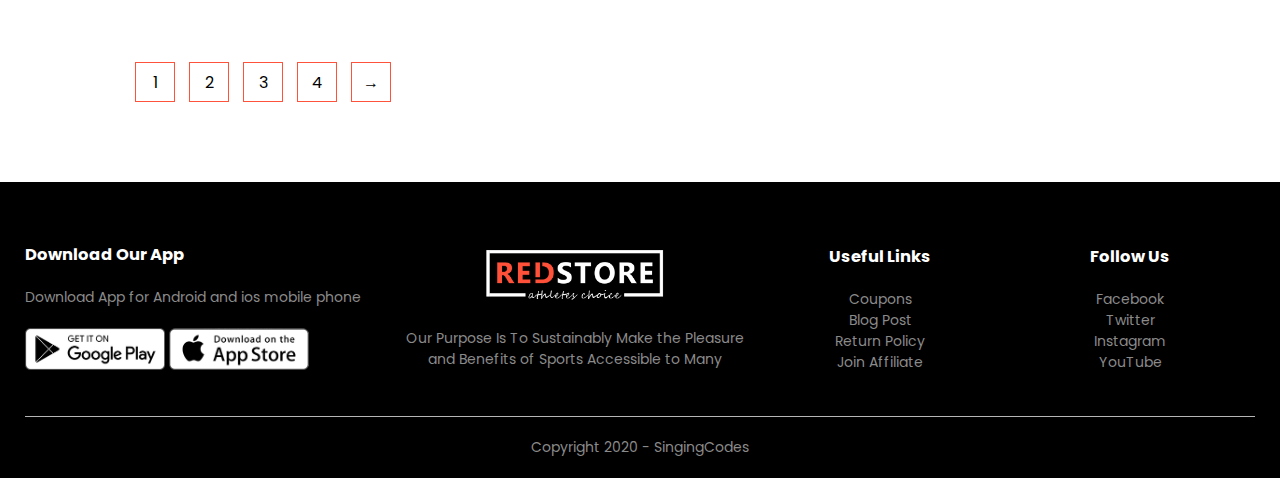
<file: products.html>
<!DOCTYPE html>
<html lang="en">
<head>
    <meta charset="UTF-8">
    <meta name="viewport" content="width=device-width, initial-scale=1.0">
    <title>All Products - RedStore</title>
    <link rel="stylesheet" href="style.css">
    <link href="https://fonts.googleapis.com/css2?family=Poppins:ital,wght@0,400;0,500;0,600;0,700;1,300&display=swap" rel="stylesheet">
    <link rel="stylesheet" href="https://stackpath.bootstrapcdn.com/font-awesome/4.7.0/css/font-awesome.min.css">
</head>
<body>
   
    <div class="container">
        <div class="navbar">
            <div class="logo">
                <img src="./images/logo.png" width="125px">
            </div>
            <nav>
                <ul id="MenuItems">
                    <li><a href="index.html">Home</a></li>
                    <li><a href="products.html">Products</a></li>
                    <li><a href="">About</a></li>
                    <li><a href="">Contact</a></li>
                    <li><a href="account.html">Account</a></li>
                </ul>
            </nav>
            <a href="cart.html"><img src="./images/cart.png" width="30px" height="30px"></a>
            <img src="./images/menu.png" class="menu-icon" onclick="menutoggle()">
         </div>
       
    </div>
   <div class="small-container">
       <div class="row row-2">
           <h2>All Products</h2>
           <select>
               <option>Default Sorting</option>
               <option>Sort by Price</option>
               <option>Sort by Popularity</option>
               <option>Sort by Rating</option>
               <option>Sort by Sales</option>
           </select>
       </div>
       <div class="row">
           <div class="col-4">
                <img src="./images/product-1.jpg">
                <h4>Red Printed T-shirt</h4>
                <div class="rating">
                    <i class="fa fa-star"></i>
                    <i class="fa fa-star"></i>
                    <i class="fa fa-star"></i>
                    <i class="fa fa-star"></i>
                    <i class="fa fa-star-o"></i>
                </div>
                <p>$50.00</p>
            </div>
            <div class="col-4">
                <img src="./images/product-2.jpg">
                <h4>Classy Shoes</h4>
                <div class="rating">
                    <i class="fa fa-star"></i>
                    <i class="fa fa-star"></i>
                    <i class="fa fa-star"></i>
                    <i class="fa fa-star-half-o"></i>
                    <i class="fa fa-star-o"></i>
                </div>
                <p>$50.00</p>
            </div>
            <div class="col-4">
                <img src="./images/product-3.jpg">
                <h4>Trouser</h4>
                <div class="rating">
                    <i class="fa fa-star"></i>
                    <i class="fa fa-star"></i>
                    <i class="fa fa-star"></i>
                    <i class="fa fa-star"></i>
                    <i class="fa fa-star-half-o"></i>
                </div>
                <p>$50.00</p>
            </div>
            <div class="col-4">
                <img src="./images/product-4.jpg">
                <h4>Blue Puma T-shirt</h4>
                <div class="rating">
                    <i class="fa fa-star"></i>
                    <i class="fa fa-star"></i>
                    <i class="fa fa-star"></i>
                    <i class="fa fa-star"></i>
                    <i class="fa fa-star-o"></i>
                </div>
                <p>$50.00</p>
            </div>   
       </div>
       <div class="row">
        <div class="col-4">
             <img src="./images/product-5.jpg">
             <h4>Red Printed T-shirt</h4>
             <div class="rating">
                 <i class="fa fa-star"></i>
                 <i class="fa fa-star"></i>
                 <i class="fa fa-star"></i>
                 <i class="fa fa-star"></i>
                 <i class="fa fa-star-o"></i>
             </div>
             <p>$50.00</p>
         </div>
         <div class="col-4">
             <img src="./images/product-6.jpg">
             <h4>Classy Shoes</h4>
             <div class="rating">
                 <i class="fa fa-star"></i>
                 <i class="fa fa-star"></i>
                 <i class="fa fa-star"></i>
                 <i class="fa fa-star-half-o"></i>
                 <i class="fa fa-star-o"></i>
             </div>
             <p>$50.00</p>
         </div>
         <div class="col-4">
             <img src="./images/product-7.jpg">
             <h4>Trouser</h4>
             <div class="rating">
                 <i class="fa fa-star"></i>
                 <i class="fa fa-star"></i>
                 <i class="fa fa-star"></i>
                 <i class="fa fa-star"></i>
                 <i class="fa fa-star-half-o"></i>
             </div>
             <p>$50.00</p>
         </div>
         <div class="col-4">
             <img src="./images/product-8.jpg">
             <h4>Blue Puma T-shirt</h4>
             <div class="rating">
                 <i class="fa fa-star"></i>
                 <i class="fa fa-star"></i>
                 <i class="fa fa-star"></i>
                 <i class="fa fa-star"></i>
                 <i class="fa fa-star-o"></i>
             </div>
             <p>$50.00</p>
         </div>   
    </div>
    <div class="row">
        <div class="col-4">
             <img src="./images/product-9.jpg">
             <h4>Red Printed T-shirt</h4>
             <div class="rating">
                 <i class="fa fa-star"></i>
                 <i class="fa fa-star"></i>
                 <i class="fa fa-star"></i>
                 <i class="fa fa-star"></i>
                 <i class="fa fa-star-o"></i>
             </div>
             <p>$50.00</p>
         </div>
         <div class="col-4">
             <img src="./images/product-10.jpg">
             <h4>Classy Shoes</h4>
             <div class="rating">
                 <i class="fa fa-star"></i>
                 <i class="fa fa-star"></i>
                 <i class="fa fa-star"></i>
                 <i class="fa fa-star-half-o"></i>
                 <i class="fa fa-star-o"></i>
             </div>
             <p>$50.00</p>
         </div>
         <div class="col-4">
             <img src="./images/product-11.jpg">
             <h4>Trouser</h4>
             <div class="rating">
                 <i class="fa fa-star"></i>
                 <i class="fa fa-star"></i>
                 <i class="fa fa-star"></i>
                 <i class="fa fa-star"></i>
                 <i class="fa fa-star-half-o"></i>
             </div>
             <p>$50.00</p>
         </div>
         <div class="col-4">
             <img src="./images/product-12.jpg">
             <h4>Blue Puma T-shirt</h4>
             <div class="rating">
                 <i class="fa fa-star"></i>
                 <i class="fa fa-star"></i>
                 <i class="fa fa-star"></i>
                 <i class="fa fa-star"></i>
                 <i class="fa fa-star-o"></i>
             </div>
             <p>$50.00</p>
         </div>   
    </div>
    <div class="page-btn">
        <span>1</span>
        <span>2</span>
        <span>3</span>
        <span>4</span>
        <span>&#8594;</span>
    </div>
       
   </div>
 
 
  
   
   <!-- ---------------------footer----------------- -->
   <div class="footer">
       <div class="container">
           <div class="row">
               <div class="footer-col-1">
                   <h3>Download Our App</h3>
                   <p>Download App for Android and ios mobile phone</p>
                   <div class="app-logo">
                       <img src="./images/play-store.png">
                       <img src="./images/app-store.png">
                   </div>
               </div>
               <div class="footer-col-2">
                <img src="./images/logo-white.png">
                <p>Our Purpose Is To Sustainably Make the Pleasure and Benefits of Sports Accessible to Many</p>
            </div>
            <div class="footer-col-3">
                <h3>Useful Links</h3>
                <ul>
                    <li>Coupons</li>
                    <li>Blog Post</li>
                    <li>Return Policy</li>
                    <li>Join Affiliate</li>
                    
                </ul>
            </div>
            <div class="footer-col-4">
                <h3>Follow Us</h3>
                <ul>
                    <li>Facebook</li>
                    <li>Twitter</li>
                    <li>Instagram</li>
                    <li>YouTube</li>
                    
                </ul>
            </div>

           </div>
           <hr>
           <p class="copyright">Copyright 2020 - SingingCodes</p>
       </div>
   </div>
   <!-- ---------------JS for toggle menu --------- -->
   <script>
       var MenuItems = document.getElementById("MenuItems");
       MenuItems.style.maxHeight = "0px";

       function menutoggle(){
           if(MenuItems.style.maxHeight == "0px")
           {
            MenuItems.style.maxHeight = "200px";
           }
           else {
            MenuItems.style.maxHeight = "0px";
           }
       }
   </script>
</body>
</html>
</file>
<file: style.css>
*{
    padding: 0;
    margin: 0;
    box-sizing: border-box;
}
body{
    font-family: 'Poppins', sans-serif;
}
.navbar{
    display: flex;
    align-items: center;
    padding: 20px;
}
nav{
    flex: 1;
    text-align: right;
}
nav ul{
    display: inline-block;
    list-style-type: none;
}
nav ul li{
    display: inline-block;
    margin-right: 20px;
}
a{
    text-decoration: none;
    color: #555;
}
p{
    color: #555;
}
.container{
    max-width: 1300px;
    margin: auto;
    padding-left: 25px;
    padding-right: 25px;
}
.row{
    display: flex;
    align-items: center;
    flex-wrap: wrap;
    justify-content: space-around;
}
.col-2{
    flex-basis: 50%;
    min-width: 300px;
}
.col-2 img{
    max-width: 100%;
    padding: 50px 0;
}
.col-2 h1{
    font-size: 50px;
    line-height: 60px;
    margin: 25px 0;
}
.btn{
    display: inline-block;
    background: #ff523b;
    color: #fff;
    padding: 8px 30px;
    margin: 30px 0;
    border-radius: 30px;
    transition: background 0.5s;
}
.btn:hover{
    background: #563434;
}
.header{
    background: linear-gradient(#fff, #ffd6d6);
}
.header .row{
    margin-top: 70px;
}
.categories{
    margin: 70px 0;
}
.col-3{
    flex-basis: 30%;
    min-width: 250px;
    margin-bottom: 30px;
}
.col-3 img{
    width: 100%;
}
.small-container{
    max-width: 1080px;
    margin: auto;
    padding-left: 25px;
    padding-right: 25px;
}
.col-4{
    flex-basis: 25%;
    padding: 10px;
    min-width: 200px;
    margin-bottom: 50px;
    transition: transform 0.5s;
}
.col-4 img{
    width: 100%;
}
.title{
    text-align: center;
    margin: 0 auto 80px;
    position: relative;
    line-height: 60px;
    color: #555;
}
.title::after{
    content: '';
    background: #ff523b;
    width: 80px;
    height: 5px;
    border-radius: 5px;
    position: absolute;
    bottom: 0;
    left: 50%;
    transform: translateX(-50%);
}
h4{
    color: #555;
    font-weight: normal;
}
.col-4 p{
    font-size: 14px;
}
.rating .fa{
    color: #ff523b;
}
.col-4:hover{
    transform: translateY(-5px);
}
/* --------------- Offer -------------- */
.offer{
    background: linear-gradient(#fff, #ffd6d6);
    margin-top: 80px;
    padding: 30px 0;
}
.col-2 .offer-img{
    padding: 50px;
}
small{
    color: #555;
}
/* -----------------------testimonial---------------- */
.testimonial{
    padding-top: 100px;
}
.testimonial .col-3{
    text-align: center;
    padding: 40px 20px;
    box-shadow: 0 0 20px 0px rgba(0, 0, 0, 0.1);
    cursor: pointer;
    transition: transform 0.5s;
}
.testimonial .col-3 img{
    width: 50px;
    margin-top: 20px;
    border-radius: 50%;
}
.testimonial .col-3:hover{
    transform: translateY(-10px);
}
.fa.fa-quote-left{
    font-size: 34px;
    color: #ff523b;
}
.col-3 p{
    font-size: 12px;
    margin: 12px 0;
    color: #777;
}
.testimonial .col-3 h3{
    font-weight: 600;
    color: #555;
    font-size: 16px;
}
/* ----------------------brands------------------ */
.brands{
    margin: 100px auto;
}
.col-5{
    width: 160px;
}
.col-5 img{
    width: 100%;
    cursor: pointer;
    filter: grayscale(100%);
}
.col-5 img:hover{
    filter: grayscale(0);
}
/* -------------------footer----------------- */
.footer{
    background: #000;
    color: #8a8a8a;
    font-size: 14px;
    padding: 60px 0 20px;
}
.footer p{
    color: #8a8a8a;
}
.footer h3{
    color: #fff;
    margin-bottom: 20px;
}
.footer-col-1, .footer-col-2, .footer-col-3, .footer-col-4{
    min-width: 250px;
    margin-bottom: 20px;
}
.footer-col-1{
    flex-basis: 30%;
}
.footer-col-2{
    flex: 1;
    text-align: center;
}
.footer-col-2 img{
    width: 180px;
    margin-bottom: 20px;
}
.footer-col-3, .footer-col-4{
    flex-basis: 12%;
    text-align: center;
}
ul{
    list-style-type: none;
}
.app-logo{
    margin-top: 20px;
}
.app-logo img{
    width: 140px;
}
.footer hr{
    border: none;
    background: #b5b5b5;
    height: 1px;
    margin: 20px 0;
}
.copyright{
    text-align: center;
}
.menu-icon{
    width: 28px;
    margin-left: 20px;
    display: none;
}
/* ------------------- All Products Page--------------- */
.row-2{
    justify-content: space-between;
    margin: 100px auto 50px;
}
select{
    border: 1px solid #ff523b;
    padding: 5px;
}
select:focus{
    outline: none;
}
.page-btn{
    margin: 0 auto 80px;
}
.page-btn span{
    display: inline-block;
    border: 1px solid #ff523b;
    margin-left: 10px;
    width: 40px;
    height: 40px;
    text-align: center;
    line-height: 40px;
    cursor: pointer;
}
.page-btn span:hover{
    background: #ff523b;
    color: #fff;
}
/* ---------------------Single Products Details-------------- */
.single-product{
    margin-top: 80px;
}
.single-product .col-2 img{
    padding: 0;
}
.single-product .col-2{
    padding: 20px;
}
.single-product h4{
    margin: 20px 0;
    font-size: 22px;
    font-weight: bold;
}
.single-product select{
    display: block;
    padding: 10px;
    margin-top: 20px;
}
.single-product input{
    width: 50px;
    height: 40px;
    padding-left: 10px;
    font-size: 20px;
    margin-right: 10px;
    border: 1px solid #ff523b;
}
input:focus{
    outline: none;
}
.single-product .fa{
    color: #ff523b;
    margin-left: 10px;
}
.small-img-row{
    display: flex;
    justify-content: space-between;
}
.small-img-col{
    flex-basis: 24%;
    cursor: pointer;
}
/* -------------------Cart Items---------------- */
cart-page{
    margin: 80px auto;
}
table{
    width: 100%;
    border-collapse: collapse;
}
.cart-info{
    display: flex;
    flex-wrap: wrap;
}
th{
    text-align: left;
    padding: 5px;
    color: #fff;
    background: #ff523b;
    font-weight: normal;
}
td{
    padding: 10px 5px;
}
td input{
    width: 40px;
    height: 30px;
    padding: 5px;
}
td a{
    color: #ff523b;
    font-size: 12px;
}
td img{
    width: 80px;
    height: 80px;
    margin-right: 10px;
}
.total-price{
    display: flex;
    justify-content: flex-end;
}
.total-price table{
    border-top: 3px solid #ff523b;
    width: 100%;
    max-width: 400px;
}
td:last-child{
    text-align: right;
}
th:last-child{
    text-align: right;
}
/* --------------------Account Page----------------- */
.account-page{
    padding: 50px 0;
    background: linear-gradient(#fff, #ffd6d6);
}
.form-container{
    background: #fff;
    width: 300px;
    height: 400px;
    position: relative;
    text-align: center;
    padding: 20px 0;
    margin: auto;
    box-shadow: 0 0 20px 0px rgba(0, 0, 0, 0.1);
    overflow: hidden;
}
.form-container span{
    font-weight: bold;
    padding: 0 10px;
    cursor: pointer;
    width: 100px;
    color: #555;
    display: inline-block;
}
.form-btn{
    display: inline-block;
}
.form-container form{
    max-width: 300px;
    padding: 0 20px;
    position: absolute;
    top: 130px;
    transition: transform 1s;
}
form input{
    width: 100%;
    height: 30px;
    margin: 10px 0;
    padding: 0 10px;
    border: 1px solid #ccc;
}
form .btn{
    width: 100%;
    border: none;
    cursor: pointer;
    margin: 10px 0;
}
form .btn:focus{
    outline: none;
}
#LoginForm{
    left: -300px;
}
#RegForm{
    left: 0;
}
form a{
    font-size: 12px;
}
#Indicator{
    width: 100px;
    height: 3px;
    background: #ff523b;
    border: none;
    margin-top: 8px;
    transform: translateX(100px);
    transition: transform 1s;
}







/* ------------------------ media query for menu -------------- */
@media only screen and (max-width: 800px) {
    nav ul{
        position: absolute;
        top: 70px;
        left: 0;
        background: #333;
        width: 100%;
        overflow: hidden;
        transition: max-height 0.5s;
    }
    nav ul li{
        display: block;
        margin-right: 50px;
        margin-top: 10px;
        margin-bottom: 10px;
    }
    nav ul li a{
        color: #fff;
    }
    .menu-icon{
        display: block;
        cursor: pointer;
    }
}
/* --------------- media query for less than 600 screen size ---------- */
@media only screen and (max-width: 600px){
    .row{
        text-align: center;
    }
    .col-2, .col-3, .col-4{
        flex-basis: 100%;
    }
    .single-product .row{
        text-align: left;
    }
    .single-product .col-2{
        padding: 20px 0;
    }
    .single-product h1{
        font-size: 26px;
        line-height: 32px;
    }
    .cart-info p{
        display: none;
    }

}
</file>
